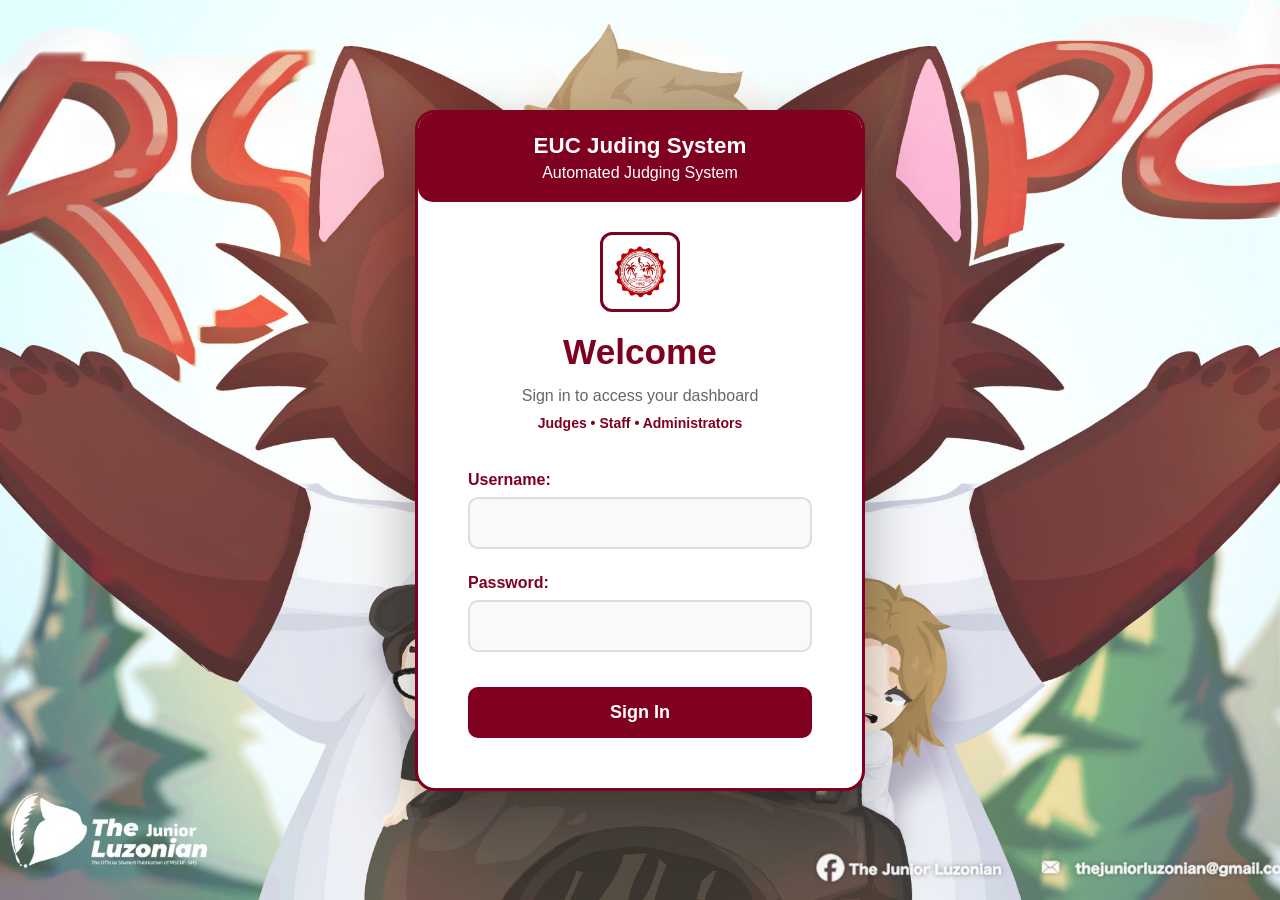
<file: index.html>
<!DOCTYPE html>
<html lang="en">
<head>
    <meta charset="UTF-8">
    <meta name="viewport" content="width=device-width, initial-scale=1.0">
    <title>Automated Judging System - Admin Dashboard</title>
    <link rel="stylesheet" href="styles.css">
</head>
<body>
    <div class="container">
        <header>
            <div class="header-left">
              
                <div class="logo">
                    
                   :
                    <img src="logo-school-removebg-preview.png" alt="College Logo">
                
                </div>
                <div class="header-content">
                    <h1>Enverga's Judging System</h1>
                    <p>Admin Dashboard - Custom Events & Criteria</p>
                </div>
            </div>
            <div class="header-right">
                <div>Welcome, Administrator</div>
                <div style="font-size: 12px;">Role: Administrator</div>
                <button onclick="logout()" style="margin-top: 10px; padding: 8px 16px; background: rgba(255,255,255,0.2); color: white; border: 2px solid white; border-radius: 5px; cursor: pointer;">
                    Logout
                </button>
            </div>
        </header>

       <nav>
    <ul>
        <li><a href="#" onclick="showDashboard()">Dashboard</a></li>
        <li><a href="#" onclick="showEventTypes()">Event Types</a></li>
        <li><a href="#" onclick="showCreateCompetitionForm()">Create Competition</a></li>
        <li><a href="#" onclick="showViewCompetitions()">Manage Competitions</a></li>
        <li><a href="#" onclick="showAddJudgeForm()">Add Judge</a></li>
        <li><a href="#" onclick="viewUnlockRequests()">Unlock Requests</a></li>
        <li><a href="#" onclick="showViewJudges()">Manage Judges</a></li>
        <li><a href="#" onclick="showAddParticipantForm()">Add Participant</a></li>
        <li><a href="#" onclick="showViewParticipants()">Manage Participants</a></li>
        <li><a href="#" onclick="showScoringResults()">View Results</a></li>
    </ul>
</nav>
        <section id="content">
            <div style="text-align: center; padding: 40px;">
                <h2>Enverga's Judging System Dashboard</h2>
                
            
                <div style="display: grid; grid-template-columns: repeat(auto-fit, minmax(280px, 1fr)); gap: 20px; margin-top: 20px;">
                    <div class="dashboard-card">
                        <h3>Event Types</h3>
                        <p>Manage custom event categories</p>
                        <button onclick="showEventTypes()" class="card-button">Manage Event Types</button>
                    </div>
                    
                    <div class="dashboard-card">
                        <h3>Criteria Templates</h3>
                        <p>Create reusable judging criteria</p>
                        <button onclick="showCriteriaTemplates()" class="card-button">Manage Criteria</button>
                    </div>
                    
                    <div class="dashboard-card">
                        <h3>Competitions</h3>
                        <p>Create and manage competitions</p>
                        <button onclick="showCreateCompetitionForm()" class="card-button">New Competition</button>
                        <button onclick="showViewCompetitions()" class="card-button">Manage All</button>
                    </div>
                    
                    <div class="dashboard-card">
                        <h3>Judges</h3>
                        <p>Manage judge profiles and assignments</p>
                        <button onclick="showAddJudgeForm()" class="card-button">Add Judge</button>
                        <button onclick="showViewJudges()" class="card-button">View All</button>
                    </div>
                    
                    <div class="dashboard-card">
                        <h3>Participants</h3>
                        <p>Manage participant registrations</p>
                        <button onclick="showAddParticipantForm()" class="card-button">Add Participant</button>
                        <button onclick="showViewParticipants()" class="card-button">Manage All</button>
                    </div>
                    
                    <div class="dashboard-card">
                        <h3>Scoring & Results</h3>
                        <p>View detailed scoring results</p>
                        <button onclick="showScoringResults()" class="card-button">View Results</button>
                    </div>
                </div>
            </div>
        </section>
    </div>

    <script src="app.js"></script>
</body>
</html>
</file>
<file: styles.css>
/* Clean Maroon and White Theme - Judging System */

* {
    margin: 0;
    padding: 0;
    box-sizing: border-box;
}

body {
    font-family: 'Segoe UI', Tahoma, Geneva, Verdana, sans-serif;
    background: url('backgroundschool.jpg') center center fixed;
    background-size: cover;
    background-color: #800020;
    position: relative;
    min-height: 100vh;
}

body::before {
    content: '';
    position: fixed;
    top: 0;
    left: 0;
    width: 100%;
    height: 100%;
    background: rgba(255, 255, 255, 0.85);
    z-index: -1;
}

.container {
    width: 90%;
    max-width: 1200px;
    margin: auto;
    padding: 20px;
    position: relative;
    z-index: 1;
}

/* Header */
header {
    background: #800020;
    color: white;
    padding: 20px 30px;
    border-radius: 12px;
    box-shadow: 0 4px 15px rgba(128, 0, 32, 0.3);
    margin-bottom: 20px;
    display: flex;
    align-items: center;
    justify-content: space-between;
    min-height: 80px;
}

.header-left {
    display: flex;
    align-items: center;
    gap: 20px;
}

.logo {
    width: 60px;
    height: 60px;
    background: white;
    border-radius: 8px;
    display: flex;
    align-items: center;
    justify-content: center;
}

.logo img {
    width: 100%;
    height: 100%;
    object-fit: contain;
    border-radius: 8px;
}

.header-content h1 {
    font-size: 2.2em;
    font-weight: 600;
    margin-bottom: 5px;
    text-shadow: 2px 2px 4px rgba(0,0,0,0.3);
}

.header-content p {
    font-size: 1.1em;
    opacity: 0.9;
}

.header-right {
    text-align: right;
    color: white;
}

/* Navigation */
nav {
    margin: 20px 0;
    background: white;
    border-radius: 10px;
    box-shadow: 0 2px 10px rgba(0,0,0,0.15);
    overflow: hidden;
    border: 2px solid #800020;
}

nav ul {
    display: flex;
    list-style: none;
    justify-content: space-evenly;
    flex-wrap: wrap;
    padding: 0;
}

nav li {
    flex: 1;
    min-width: 150px;
}

nav a {
    display: block;
    text-decoration: none;
    color: #800020;
    font-weight: 600;
    font-size: 16px;
    padding: 15px 10px;
    text-align: center;
    transition: all 0.3s ease;
    border-right: 1px solid #e0e0e0;
}

nav li:last-child a {
    border-right: none;
}

nav a:hover {
    background: #800020;
    color: white;
    transform: translateY(-2px);
}

/* Content Section */
section {
    margin-top: 20px;
    background: white;
    border-radius: 12px;
    box-shadow: 0 4px 15px rgba(0,0,0,0.15);
    padding: 30px;
    min-height: 400px;
    border: 2px solid #800020;
}

/* Dashboard Cards */
.dashboard-card {
    background: white;
    border: 2px solid #800020;
    border-radius: 12px;
    padding: 25px;
    text-align: center;
    transition: all 0.3s ease;
    box-shadow: 0 4px 15px rgba(128, 0, 32, 0.1);
}

.dashboard-card:hover {
    transform: translateY(-5px);
    box-shadow: 0 8px 25px rgba(128, 0, 32, 0.2);
    background: #fafafa;
}

.dashboard-card h3 {
    color: #800020;
    font-size: 1.4em;
    margin-bottom: 15px;
    font-weight: 600;
}

.dashboard-card p {
    color: #666;
    margin-bottom: 20px;
    line-height: 1.5;
}

/* Buttons */
.card-button {
    background: #800020;
    color: white;
    border: none;
    padding: 12px 24px;
    border-radius: 8px;
    cursor: pointer;
    font-weight: 600;
    margin: 5px;
    transition: all 0.3s ease;
    font-size: 14px;
}

.card-button:hover {
    background: #a0002a;
    transform: translateY(-2px);
    box-shadow: 0 4px 10px rgba(128, 0, 32, 0.3);
}

button {
    background: #800020;
    color: white;
    border: none;
    padding: 10px 20px;
    border-radius: 8px;
    cursor: pointer;
    font-weight: 600;
    margin: 5px;
    transition: all 0.3s ease;
}

button:hover {
    background: #a0002a;
    transform: translateY(-2px);
    box-shadow: 0 4px 10px rgba(128, 0, 32, 0.3);
}

button.secondary {
    background: #666;
    color: white;
}

button.secondary:hover {
    background: #888;
}

/* Forms */
form {
    background-color: white;
    padding: 30px;
    border-radius: 12px;
    box-shadow: 0px 4px 15px rgba(0, 0, 0, 0.1);
    border: 2px solid #800020;
    margin: 20px 0;
}

form h2, form h3 {
    color: #800020;
    margin-bottom: 20px;
    font-weight: 600;
}

form h2 {
    font-size: 1.8em;
    border-bottom: 2px solid #800020;
    padding-bottom: 10px;
}

form h3 {
    font-size: 1.4em;
    margin-top: 30px;
}

form label {
    display: block;
    color: #800020;
    font-weight: 600;
    margin-bottom: 5px;
    margin-top: 15px;
}

form input[type="text"], 
form input[type="email"], 
form input[type="tel"], 
form input[type="number"], 
form input[type="date"], 
form input[type="time"],
form input[type="url"],
form input[type="password"],
form select, 
form textarea {
    width: 100%;
    padding: 12px;
    margin: 8px 0 15px 0;
    border: 2px solid #ddd;
    border-radius: 8px;
    font-size: 16px;
    transition: border-color 0.3s ease;
}

form input:focus, 
form select:focus, 
form textarea:focus {
    outline: none;
    border-color: #800020;
    box-shadow: 0 0 5px rgba(128, 0, 32, 0.3);
}

form input[type="submit"], 
form button[type="submit"] {
    background: #800020;
    color: white;
    border: none;
    padding: 15px 30px;
    border-radius: 8px;
    cursor: pointer;
    font-weight: 600;
    font-size: 16px;
    transition: all 0.3s ease;
    margin-top: 20px;
}

form input[type="submit"]:hover, 
form button[type="submit"]:hover {
    background: #a0002a;
    transform: translateY(-2px);
    box-shadow: 0 4px 10px rgba(128, 0, 32, 0.3);
}

/* Tables */
table {
    width: 100%;
    border-collapse: collapse;
    margin-top: 20px;
    background: white;
    border-radius: 8px;
    overflow: hidden;
    box-shadow: 0 4px 15px rgba(0,0,0,0.1);
    border: 2px solid #800020;
}

table th {
    background: #800020;
    color: white;
    padding: 15px 12px;
    text-align: left;
    font-weight: 600;
}

table td {
    padding: 12px;
    text-align: left;
    border-bottom: 1px solid #eee;
}

table tr:nth-child(even) {
    background-color: #f9f9f9;
}

table tr:hover {
    background-color: #f0f0f0;
}

/* Grid Layouts */
.grid-2 {
    display: grid;
    grid-template-columns: 1fr 1fr;
    gap: 20px;
}

.grid-3 {
    display: grid;
    grid-template-columns: repeat(3, 1fr);
    gap: 15px;
}

/* Alerts */
.alert {
    padding: 15px;
    border-radius: 8px;
    margin: 15px 0;
    font-weight: 600;
    border: 2px solid;
}

.alert-success {
    background-color: #d4edda;
    border-color: #c3e6cb;
    color: #155724;
}

.alert-error {
    background-color: #f8d7da;
    border-color: #f5c6cb;
    color: #721c24;
}

.alert-warning {
    background-color: #fff3cd;
    border-color: #ffeaa7;
    color: #856404;
}

.alert-info {
    background-color: #d1ecf1;
    border-color: #bee5eb;
    color: #0c5460;
}

.alert ul {
    margin-top: 10px;
    margin-left: 20px;
}

/* Criteria Items */
.criterion-item {
    background: #f8f9fa;
    border: 2px solid #dee2e6;
    border-radius: 8px;
    padding: 20px;
    margin-bottom: 15px;
    transition: all 0.3s ease;
}

.criterion-item:hover {
    border-color: #800020;
    box-shadow: 0 2px 10px rgba(128, 0, 32, 0.1);
}

/* Loading State */
.loading {
    text-align: center;
    padding: 40px;
    color: #800020;
    font-size: 18px;
}

.loading::after {
    content: '';
    display: inline-block;
    width: 20px;
    height: 20px;
    border: 3px solid #800020;
    border-radius: 50%;
    border-top-color: transparent;
    animation: spin 1s ease-in-out infinite;
    margin-left: 10px;
}

@keyframes spin {
    to { transform: rotate(360deg); }
}

/* Responsive Design */
@media (max-width: 768px) {
    .container {
        width: 95%;
        padding: 10px;
    }
    
    header {
        flex-direction: column;
        text-align: center;
        gap: 15px;
    }
    
    .header-left {
        flex-direction: column;
        gap: 15px;
    }
    
    nav ul {
        flex-direction: column;
    }
    
    nav a {
        border-right: none;
        border-bottom: 1px solid #e0e0e0;
    }
    
    .header-content h1 {
        font-size: 1.8em;
    }
    
    .dashboard-card {
        margin-bottom: 20px;
    }
    
    .grid-2,
    .grid-3 {
        grid-template-columns: 1fr;
    }
}

/* Segment Input Styles */
.segment-input {
    background: #f8f9fa;
    padding: 15px;
    border-radius: 8px;
    margin: 10px 0;
    border: 2px solid #dee2e6;
}

.segment-input:hover {
    border-color: #800020;
}

/* Status Colors */
.status-paid {
    color: #28a745;
    font-weight: 600;
}

.status-pending {
    color: #ffc107;
    font-weight: 600;
}

.status-waived {
    color: #17a2b8;
    font-weight: 600;
}

/* Clean and Professional Look */
h2 {
    color: #800020;
    font-weight: 600;
    margin-bottom: 20px;
    border-bottom: 2px solid #800020;
    padding-bottom: 10px;
}

h3 {
    color: #800020;
    font-weight: 600;
    margin-bottom: 15px;
}

/* Smooth Transitions */
* {
    transition: border-color 0.3s ease, box-shadow 0.3s ease;
}
</file>
<file: judge-styles.css>
/* Judge Dashboard - Clean Maroon and White Theme */

* {
    margin: 0;
    padding: 0;
    box-sizing: border-box;
}

body {
    font-family: 'Segoe UI', Tahoma, Geneva, Verdana, sans-serif;
    background: url('backgroundg.jpg') center center fixed;
    background-size: cover;
    background-color: #800020;
    color: #333;
    min-height: 100vh;
    position: relative;
}

body::before {
    content: '';
    position: fixed;
    top: 0;
    left: 0;
    width: 100%;
    height: 100%;
    background: rgba(255, 255, 255, 0.85);
    z-index: -1;
}

.container {
    width: 90%;
    max-width: 1200px;
    margin: auto;
    padding: 20px;
}

/* Header */
header {
    background: linear-gradient(135deg, #800020 0%, #a0002a 100%);
    color: white;
    padding: 20px;
    border-radius: 12px;
    box-shadow: 0 4px 15px rgba(128, 0, 32, 0.3);
    margin-bottom: 20px;
}

.header-content {
    display: flex;
    justify-content: space-between;
    align-items: center;
}

.header-left {
    display: flex;
    align-items: center;
    gap: 20px;
}

.logo {
    width: 60px;
    height: 60px;
    background: white;
    border-radius: 8px;
    display: flex;
    align-items: center;
    justify-content: center;
    padding: 5px;
}

.logo img {
    width: 100%;
    height: 100%;
    object-fit: contain;
    border-radius: 8px;
}

.header-text h1 {
    font-size: 2.2em;
    font-weight: 600;
    margin-bottom: 5px;
    text-shadow: 2px 2px 4px rgba(0, 0, 0, 0.3);
}

.header-text p {
    font-size: 1.1em;
    opacity: 0.9;
}

.header-right {
    text-align: right;
}

#userInfo {
    font-weight: 600;
    margin-bottom: 5px;
}

.user-role {
    font-size: 12px;
    margin-bottom: 10px;
}

.logout-btn {
    padding: 8px 16px;
    background: rgba(255, 255, 255, 0.2);
    color: white;
    border: 2px solid white;
    border-radius: 5px;
    cursor: pointer;
    font-weight: 600;
    transition: all 0.3s ease;
}

.logout-btn:hover {
    background: white;
    color: #800020;
}

/* Navigation */
nav {
    margin: 20px 0;
    background: white;
    border-radius: 10px;
    box-shadow: 0 2px 10px rgba(0, 0, 0, 0.1);
    overflow: hidden;
}

nav ul {
    display: flex;
    list-style: none;
    justify-content: space-evenly;
    flex-wrap: wrap;
    padding: 0;
}

nav li {
    flex: 1;
    min-width: 180px;
}

nav a {
    display: block;
    text-decoration: none;
    color: #800020;
    font-weight: 600;
    font-size: 16px;
    padding: 15px 10px;
    text-align: center;
    transition: all 0.3s ease;
    border-right: 1px solid #f0f0f0;
}

nav li:last-child a {
    border-right: none;
}

nav a:hover {
    background: linear-gradient(135deg, #800020 0%, #a0002a 100%);
    color: white;
    transform: translateY(-2px);
}

/* Content Section */
section {
    margin-top: 20px;
    background: white;
    border-radius: 12px;
    box-shadow: 0 4px 15px rgba(0, 0, 0, 0.1);
    padding: 30px;
    min-height: 400px;
}

.dashboard-welcome {
    text-align: center;
    padding: 40px 0;
}

.dashboard-welcome h2 {
    color: #800020;
    margin-bottom: 10px;
}

.dashboard-welcome > p {
    color: #666;
    margin-bottom: 30px;
}

.dashboard-grid {
    display: grid;
    grid-template-columns: repeat(auto-fit, minmax(300px, 1fr));
    gap: 20px;
    margin-top: 30px;
}

/* Dashboard Cards */
.dashboard-card {
    background: white;
    border: 2px solid #800020;
    border-radius: 12px;
    padding: 25px;
    text-align: center;
    transition: all 0.3s ease;
    box-shadow: 0 4px 15px rgba(128, 0, 32, 0.1);
}

.dashboard-card:hover {
    transform: translateY(-5px);
    box-shadow: 0 8px 25px rgba(128, 0, 32, 0.2);
    border-color: #a0002a;
}

.dashboard-card h3 {
    color: #800020;
    font-size: 1.3em;
    margin-bottom: 10px;
}

.dashboard-card p {
    color: #666;
    margin-bottom: 15px;
    line-height: 1.4;
}

.card-button {
    background: linear-gradient(135deg, #800020 0%, #a0002a 100%);
    color: white;
    border: none;
    padding: 10px 20px;
    border-radius: 8px;
    cursor: pointer;
    font-weight: 600;
    margin: 5px;
    transition: all 0.3s ease;
}

.card-button:hover {
    background: linear-gradient(135deg, #a0002a 0%, #c0003a 100%);
    transform: translateY(-2px);
    box-shadow: 0 4px 10px rgba(128, 0, 32, 0.3);
}

/* Buttons */
button {
    background: linear-gradient(135deg, #800020 0%, #a0002a 100%);
    color: white;
    border: none;
    padding: 10px 20px;
    border-radius: 8px;
    cursor: pointer;
    font-weight: 600;
    margin: 5px;
    transition: all 0.3s ease;
}

button:hover {
    background: linear-gradient(135deg, #a0002a 0%, #c0003a 100%);
    transform: translateY(-2px);
    box-shadow: 0 4px 10px rgba(128, 0, 32, 0.3);
}

button.secondary {
    background: white;
    color: #800020;
    border: 2px solid #800020;
}

button.secondary:hover {
    background: #800020;
    color: white;
}

/* Forms */
form {
    background-color: #fff;
    padding: 30px;
    border-radius: 12px;
    box-shadow: 0px 4px 15px rgba(0, 0, 0, 0.1);
    border: 2px solid #f0f0f0;
}

form h2, form h3 {
    color: #800020;
    margin-bottom: 20px;
}

form label {
    display: block;
    color: #800020;
    font-weight: 600;
    margin-bottom: 5px;
    margin-top: 15px;
}

form input[type="text"],
form input[type="email"],
form input[type="tel"],
form input[type="number"],
form input[type="date"],
form select,
form textarea {
    width: 100%;
    padding: 12px;
    margin: 8px 0 15px 0;
    border: 2px solid #ddd;
    border-radius: 8px;
    font-size: 16px;
    transition: border-color 0.3s ease;
}

form input:focus,
form select:focus,
form textarea:focus {
    outline: none;
    border-color: #800020;
    box-shadow: 0 0 5px rgba(128, 0, 32, 0.3);
}

.score-input {
    width: 200px !important;
    padding: 12px;
    font-size: 18px;
    text-align: center;
    font-weight: bold;
    border: 2px solid #ddd;
    border-radius: 8px;
}

/* Tables */
table {
    width: 100%;
    border-collapse: collapse;
    margin-top: 20px;
    background: white;
    border-radius: 8px;
    overflow: hidden;
    box-shadow: 0 4px 15px rgba(0, 0, 0, 0.1);
}

table th {
    background: linear-gradient(135deg, #800020 0%, #a0002a 100%);
    color: white;
    padding: 15px 12px;
    text-align: left;
    font-weight: 600;
}

table td {
    padding: 12px;
    text-align: left;
    border-bottom: 1px solid #eee;
}

table tr:nth-child(even) {
    background-color: #f9f9f9;
}

table tr:hover {
    background-color: #f0f0f0;
}

/* Score Display */
.score-display {
    background: linear-gradient(135deg, #800020 0%, #a0002a 100%);
    color: white;
    padding: 8px 12px;
    border-radius: 20px;
    font-weight: 600;
    display: inline-block;
    margin: 2px;
    min-width: 50px;
    text-align: center;
}

/* Criterion Item */
.criterion-item {
    margin-bottom: 25px;
    background: #f8f9fa;
    padding: 20px;
    border-radius: 10px;
    border-left: 4px solid #800020;
}

.criterion-item h4 {
    color: #800020;
    margin-bottom: 10px;
}

.criterion-item p {
    color: #666;
    margin-bottom: 15px;
    font-size: 14px;
}

/* Total Score Display */
#totalScoreDisplay {
    background: linear-gradient(135deg, #800020 0%, #a0002a 100%);
    color: white;
    padding: 25px;
    border-radius: 10px;
    text-align: center;
    margin: 30px 0;
    box-shadow: 0 4px 15px rgba(128, 0, 32, 0.3);
}

#totalScoreDisplay h3 {
    margin: 0 0 10px 0;
    font-size: 18px;
}

#totalScore {
    font-size: 3.5em;
    font-weight: bold;
    margin: 15px 0;
}

/* Alert Messages */
.alert {
    padding: 15px;
    border-radius: 8px;
    margin: 15px 0;
    font-weight: 600;
}

.alert-success {
    background-color: #d4edda;
    border: 1px solid #c3e6cb;
    color: #155724;
}

.alert-error {
    background-color: #f8d7da;
    border: 1px solid #f5c6cb;
    color: #721c24;
}

.alert-warning {
    background-color: #fff3cd;
    border: 1px solid #ffeaa7;
    color: #856404;
}

.alert-info {
    background-color: #d1ecf1;
    border: 1px solid #bee5eb;
    color: #0c5460;
}

/* Notification System */
.notification {
    position: fixed;
    top: 20px;
    right: 20px;
    padding: 15px 20px;
    border-radius: 8px;
    color: white;
    font-weight: 600;
    z-index: 10000;
    max-width: 350px;
    box-shadow: 0 4px 15px rgba(0, 0, 0, 0.3);
    animation: slideIn 0.3s ease-out;
}

.notification-success {
    background: #800020;
}

.notification-error {
    background: #800020;
}

.notification-warning {
    background: #800020;
}

.notification-info {
    background: #800020;
}

/* Lock Countdown */
#lock-countdown {
    position: fixed;
    top: 80px;
    right: 20px;
    background: linear-gradient(135deg, #800020 0%, #a0002a 100%);
    color: white;
    padding: 15px 25px;
    border-radius: 12px;
    box-shadow: 0 4px 15px rgba(0, 0, 0, 0.3);
    z-index: 9999;
    font-weight: bold;
    text-align: center;
    min-width: 200px;
}

#countdown-number {
    font-size: 28px;
}

/* Draft Status Indicator */
#draft-status-indicator {
    position: fixed;
    top: 80px;
    right: 20px;
    padding: 10px 20px;
    border-radius: 8px;
    font-size: 14px;
    font-weight: 600;
    z-index: 9999;
    transition: all 0.3s ease;
    box-shadow: 0 4px 10px rgba(0, 0, 0, 0.2);
    background: #800020;
    color: white;
}

/* Animations */
@keyframes slideIn {
    from {
        transform: translateX(400px);
        opacity: 0;
    }
    to {
        transform: translateX(0);
        opacity: 1;
    }
}

@keyframes slideOut {
    from {
        transform: translateX(0);
        opacity: 1;
    }
    to {
        transform: translateX(400px);
        opacity: 0;
    }
}

@keyframes pulse {
    0%, 100% {
        transform: scale(1);
        opacity: 1;
    }
    50% {
        transform: scale(1.1);
        opacity: 0.8;
    }
}

@keyframes fadeIn {
    from {
        opacity: 0;
        transform: translateY(20px);
    }
    to {
        opacity: 1;
        transform: translateY(0);
    }
}

/* Loading State */
.loading {
    text-align: center;
    padding: 40px;
    color: #800020;
    font-size: 18px;
}

/* Participant Photo Display */
.participant-photo-container {
    text-align: center;
    margin: 20px 0;
    padding: 20px;
    background: linear-gradient(135deg, #fff0f5 0%, #ffe4e9 100%);
    border-radius: 12px;
    border: 3px solid #800020;
}

.participant-photo {
    display: inline-block;
    position: relative;
}

.contestant-number-badge {
    position: absolute;
    top: 10px;
    left: 10px;
    background: linear-gradient(135deg, #800020 0%, #a0002a 100%);
    color: white;
    padding: 10px 20px;
    border-radius: 10px;
    font-weight: bold;
    font-size: 24px;
    box-shadow: 0 4px 15px rgba(0, 0, 0, 0.4);
    z-index: 10;
}

.participant-photo-img {
    max-width: 350px;
    max-height: 450px;
    border-radius: 12px;
    box-shadow: 0 8px 25px rgba(0, 0, 0, 0.3);
    border: 4px solid white;
}

.participant-info-card {
    margin-top: 20px;
    padding: 15px;
    background: white;
    border-radius: 10px;
    display: inline-block;
    box-shadow: 0 2px 10px rgba(0, 0, 0, 0.1);
}

.participant-info-card p {
    margin: 5px 0;
    color: #800020;
    font-weight: 600;
}

/* Responsive Design */
@media (max-width: 768px) {
    .container {
        width: 95%;
        padding: 10px;
    }

    nav ul {
        flex-direction: column;
    }

    nav a {
        border-right: none;
        border-bottom: 1px solid #f0f0f0;
    }

    .header-content {
        flex-direction: column;
        gap: 15px;
    }

    .header-left {
        flex-direction: column;
        text-align: center;
    }

    .header-right {
        text-align: center;
    }

    .header-text h1 {
        font-size: 1.8em;
    }

    .dashboard-grid {
        grid-template-columns: 1fr;
    }

    .dashboard-card {
        margin-bottom: 20px;
    }

    #totalScore {
        font-size: 2.5em;
    }
    
    .score-input {
        width: 100% !important;
    }
}
</file>
<file: staff-styles.css>
/* =====================================================
   STAFF DASHBOARD STYLES - CLEAN VERSION
   Maroon & White Theme Only | Professional & Bug-Free
   ===================================================== */

/* =====================================================
   GLOBAL STYLES
   ===================================================== */

* {
    margin: 0;
    padding: 0;
    box-sizing: border-box;
}

body {
    font-family: 'Segoe UI', Tahoma, Geneva, Verdana, sans-serif;
    background: url('backgroundschool.jpg') center center fixed;
    background-size: cover;
    background-color: #800020;
    color: #333;
    min-height: 100vh;
    position: relative;
    line-height: 1.6;
}

body::before {
    content: '';
    position: fixed;
    top: 0;
    left: 0;
    width: 100%;
    height: 100%;
    background: rgba(255, 255, 255, 0.85);
    z-index: -1;
}

.container {
    width: 90%;
    max-width: 1200px;
    margin: auto;
    padding: 20px;
}

/* =====================================================
   HEADER
   ===================================================== */

header {
    background: linear-gradient(135deg, #800020 0%, #a0002a 100%);
    color: white;
    padding: 20px;
    border-radius: 12px;
    box-shadow: 0 4px 15px rgba(128, 0, 32, 0.3);
    margin-bottom: 20px;
}

header h1 {
    font-size: 2.2em;
    font-weight: 600;
    margin-bottom: 5px;
    text-shadow: 2px 2px 4px rgba(0, 0, 0, 0.3);
}

header p {
    font-size: 1.1em;
    opacity: 0.9;
}

.header-left {
    display: flex;
    align-items: center;
    gap: 20px;
}

.logo {
    width: 60px;
    height: 60px;
    background: white;
    border-radius: 8px;
    display: flex;
    align-items: center;
    justify-content: center;
    padding: 5px;
}

.logo img {
    width: 100%;
    height: 100%;
    object-fit: contain;
    border-radius: 8px;
}

.header-content h1 {
    font-size: 2.2em;
    font-weight: 600;
    margin-bottom: 5px;
    text-shadow: 2px 2px 4px rgba(0, 0, 0, 0.3);
}

.header-content p {
    font-size: 1.1em;
    opacity: 0.9;
}

.logout-btn {
    margin-top: 10px;
    padding: 8px 16px;
    background: rgba(255, 255, 255, 0.2);
    color: white;
    border: 2px solid white;
    border-radius: 5px;
    cursor: pointer;
    font-weight: 600;
    transition: all 0.3s ease;
}

.logout-btn:hover {
    background: white;
    color: #800020;
}

/* =====================================================
   NAVIGATION
   ===================================================== */

nav {
    margin: 20px 0;
    background: white;
    border-radius: 10px;
    box-shadow: 0 2px 10px rgba(0, 0, 0, 0.1);
    overflow: hidden;
}

nav ul {
    display: flex;
    list-style: none;
    justify-content: space-evenly;
    flex-wrap: wrap;
    padding: 0;
}

nav li {
    flex: 1;
    min-width: 120px;
}

nav a {
    display: block;
    text-decoration: none;
    color: #800020;
    font-weight: 600;
    font-size: 16px;
    padding: 15px 10px;
    text-align: center;
    transition: all 0.3s ease;
    border-right: 1px solid #f0f0f0;
}

nav li:last-child a {
    border-right: none;
}

nav a:hover {
    background: linear-gradient(135deg, #800020 0%, #a0002a 100%);
    color: white;
    transform: translateY(-2px);
}

nav a:focus {
    outline: 2px solid #800020;
    outline-offset: -2px;
}

/* =====================================================
   CONTENT SECTION
   ===================================================== */

section {
    margin-top: 20px;
    background: white;
    border-radius: 12px;
    box-shadow: 0 4px 15px rgba(0, 0, 0, 0.1);
    padding: 30px;
    min-height: 400px;
}

section h2 {
    color: #800020;
    margin-bottom: 15px;
}

section h3 {
    color: #800020;
    margin-top: 20px;
    margin-bottom: 10px;
}

/* =====================================================
   DASHBOARD CARDS
   ===================================================== */

.dashboard-card {
    background: white;
    border: 2px solid #800020;
    border-radius: 12px;
    padding: 25px;
    text-align: center;
    transition: all 0.3s ease;
    box-shadow: 0 4px 15px rgba(128, 0, 32, 0.1);
}

.dashboard-card:hover {
    transform: translateY(-5px);
    box-shadow: 0 8px 25px rgba(128, 0, 32, 0.2);
    border-color: #a0002a;
}

.dashboard-card h3 {
    color: #800020;
    font-size: 1.3em;
    margin-bottom: 10px;
}

.dashboard-card p {
    color: #666;
    margin-bottom: 15px;
    line-height: 1.4;
}

/* =====================================================
   BUTTONS
   ===================================================== */

button,
.card-button {
    background: linear-gradient(135deg, #800020 0%, #a0002a 100%);
    color: white;
    border: none;
    padding: 10px 20px;
    border-radius: 8px;
    cursor: pointer;
    font-weight: 600;
    font-size: 14px;
    margin: 5px;
    transition: all 0.3s ease;
}

button:hover,
.card-button:hover {
    background: linear-gradient(135deg, #a0002a 0%, #c0003a 100%);
    transform: translateY(-2px);
    box-shadow: 0 4px 10px rgba(128, 0, 32, 0.3);
}

button:focus,
.card-button:focus {
    outline: 2px solid #800020;
    outline-offset: 2px;
}

button.secondary {
    background: white;
    color: #800020;
    border: 2px solid #800020;
}

button.secondary:hover {
    background: #f8f9fa;
    border-color: #a0002a;
    color: #a0002a;
}

button:disabled {
    opacity: 0.5;
    cursor: not-allowed;
    transform: none;
}

/* =====================================================
   FORMS
   ===================================================== */

form {
    background-color: #fff;
    padding: 30px;
    border-radius: 12px;
    box-shadow: 0px 4px 15px rgba(0, 0, 0, 0.1);
    border: 2px solid #f0f0f0;
}

form h2,
form h3 {
    color: #800020;
    margin-bottom: 20px;
}

form label {
    display: block;
    color: #800020;
    font-weight: 600;
    margin-bottom: 5px;
    margin-top: 15px;
}

form input[type="text"],
form input[type="email"],
form input[type="tel"],
form input[type="number"],
form input[type="date"],
form input[type="url"],
form select,
form textarea {
    width: 100%;
    padding: 12px;
    margin: 8px 0 15px 0;
    border: 2px solid #ddd;
    border-radius: 8px;
    font-size: 16px;
    font-family: inherit;
    transition: border-color 0.3s ease;
}

form input:focus,
form select:focus,
form textarea:focus {
    outline: none;
    border-color: #800020;
    box-shadow: 0 0 5px rgba(128, 0, 32, 0.3);
}

form textarea {
    resize: vertical;
    min-height: 80px;
}

form button[type="submit"] {
    background: linear-gradient(135deg, #800020 0%, #a0002a 100%);
    color: white;
    border: none;
    padding: 12px 30px;
    border-radius: 8px;
    cursor: pointer;
    font-weight: 600;
    font-size: 16px;
    transition: all 0.3s ease;
    margin-top: 15px;
}

form button[type="submit"]:hover {
    background: linear-gradient(135deg, #a0002a 0%, #c0003a 100%);
    transform: translateY(-2px);
    box-shadow: 0 4px 10px rgba(128, 0, 32, 0.3);
}

.form-section {
    margin-bottom: 30px;
    padding-bottom: 20px;
    border-bottom: 1px solid #eee;
}

.form-section:last-child {
    border-bottom: none;
}

/* =====================================================
   FILTERS & SELECTS
   ===================================================== */

.filter-select {
    padding: 8px 12px;
    border: 2px solid #ddd;
    border-radius: 5px;
    font-size: 14px;
    color: #800020;
    font-weight: 600;
    transition: border-color 0.3s ease;
}

.filter-select:focus {
    outline: none;
    border-color: #800020;
    box-shadow: 0 0 5px rgba(128, 0, 32, 0.3);
}

/* =====================================================
   TABLES
   ===================================================== */

table {
    width: 100%;
    border-collapse: collapse;
    margin-top: 20px;
    background: white;
    border-radius: 8px;
    overflow: hidden;
    box-shadow: 0 4px 15px rgba(0, 0, 0, 0.1);
}

table th {
    background: linear-gradient(135deg, #800020 0%, #a0002a 100%);
    color: white;
    padding: 15px 12px;
    text-align: left;
    font-weight: 600;
}

table td {
    padding: 12px;
    text-align: left;
    border-bottom: 1px solid #eee;
}

table tr:nth-child(even) {
    background-color: #f9f9f9;
}

table tr:hover {
    background-color: #f0f0f0;
}

/* =====================================================
   STATUS INDICATORS
   ===================================================== */

.status-done {
    color: #28a745;
    font-weight: 600;
}

.status-ongoing {
    color: #ffc107;
    font-weight: 600;
}

.status-pending {
    color: #dc3545;
    font-weight: 600;
}

/* =====================================================
   LOADING STATE
   ===================================================== */

.loading {
    text-align: center;
    padding: 40px;
    color: #800020;
    font-size: 18px;
}

.loading::after {
    content: '';
    display: inline-block;
    width: 20px;
    height: 20px;
    border: 3px solid #800020;
    border-radius: 50%;
    border-top-color: transparent;
    animation: spin 1s ease-in-out infinite;
    margin-left: 10px;
}

@keyframes spin {
    to {
        transform: rotate(360deg);
    }
}

/* =====================================================
   NOTIFICATIONS
   ===================================================== */

.notification {
    position: fixed;
    top: 20px;
    right: 20px;
    padding: 15px 20px;
    border-radius: 8px;
    color: white;
    font-weight: 600;
    z-index: 10000;
    max-width: 300px;
    box-shadow: 0 4px 15px rgba(0, 0, 0, 0.3);
}

.notification-success {
    background: #28a745;
}

.notification-error {
    background: #dc3545;
}

.notification-warning {
    background: #ffc107;
    color: #333;
}

.notification-info {
    background: #17a2b8;
}

@keyframes slideIn {
    from {
        transform: translateX(400px);
        opacity: 0;
    }
    to {
        transform: translateX(0);
        opacity: 1;
    }
}

@keyframes slideOut {
    from {
        transform: translateX(0);
        opacity: 1;
    }
    to {
        transform: translateX(400px);
        opacity: 0;
    }
}

/* =====================================================
   REPORT SECTIONS
   ===================================================== */

.report-section {
    background: white;
    border: 2px solid #800020;
    border-radius: 12px;
    padding: 25px;
    margin: 20px 0;
    box-shadow: 0 4px 15px rgba(128, 0, 32, 0.1);
}

.report-section h3 {
    color: #800020;
    margin-bottom: 15px;
    font-size: 1.4em;
}

.report-section h4 {
    color: #800020;
    margin: 15px 0 10px 0;
    font-size: 1.2em;
}

/* =====================================================
   PRINT STYLES
   ===================================================== */

@media print {
    body::before {
        display: none;
    }

    header,
    nav,
    .no-print,
    button,
    .card-button,
    .secondary {
        display: none !important;
    }

    .print-header {
        display: block !important;
    }

    body {
        background: white !important;
        color: black !important;
        margin: 0;
        padding: 20px;
    }

    .container {
        width: 100% !important;
        max-width: none !important;
        margin: 0 !important;
        padding: 0 !important;
    }

    section {
        box-shadow: none !important;
        border: none !important;
        padding: 0 !important;
        margin: 0 !important;
    }

    table {
        width: 100% !important;
        border-collapse: collapse !important;
        page-break-inside: auto !important;
    }

    tr {
        page-break-inside: avoid !important;
        page-break-after: auto !important;
    }

    thead {
        display: table-header-group !important;
    }

    table th {
        background: #800020 !important;
        color: white !important;
        -webkit-print-color-adjust: exact !important;
        print-color-adjust: exact !important;
    }

    h1,
    h2,
    h3 {
        page-break-after: avoid !important;
    }

    .page-break {
        page-break-after: always !important;
    }
}

/* =====================================================
   RESPONSIVE DESIGN
   ===================================================== */

@media (max-width: 768px) {
    .container {
        width: 95%;
        padding: 10px;
    }

    nav ul {
        flex-direction: column;
    }

    nav a {
        border-right: none;
        border-bottom: 1px solid #f0f0f0;
    }

    nav li:last-child a {
        border-bottom: none;
    }

    header h1 {
        font-size: 1.8em;
    }

    .header-left {
        flex-direction: column;
        text-align: center;
    }

    .dashboard-card {
        margin-bottom: 20px;
    }

    section {
        padding: 15px;
    }

    table {
        font-size: 14px;
    }

    table th,
    table td {
        padding: 8px !important;
    }
}

/* =====================================================
   ACCESSIBILITY
   ===================================================== */

a:focus {
    outline: 2px solid #800020;
    outline-offset: 2px;
}

button:focus {
    outline: 2px solid #800020;
    outline-offset: 2px;
}

input:focus,
select:focus,
textarea:focus {
    outline: none;
    box-shadow: 0 0 5px rgba(128, 0, 32, 0.5);
}

@media (prefers-contrast: high) {
    .dashboard-card,
    button {
        border-width: 3px;
    }
}

@media (prefers-reduced-motion: reduce) {
    *,
    *::before,
    *::after {
        animation-duration: 0.01ms !important;
        animation-iteration-count: 1 !important;
        transition-duration: 0.01ms !important;
    }
}

/* =====================================================
   UTILITY CLASSES
   ===================================================== */

.text-center {
    text-align: center;
}

.mb-20 {
    margin-bottom: 20px;
}

.mt-20 {
    margin-top: 20px;
}

.p-20 {
    padding: 20px;
}

.hidden {
    display: none !important;
}

.visible {
    display: block !important;
}
</file>
